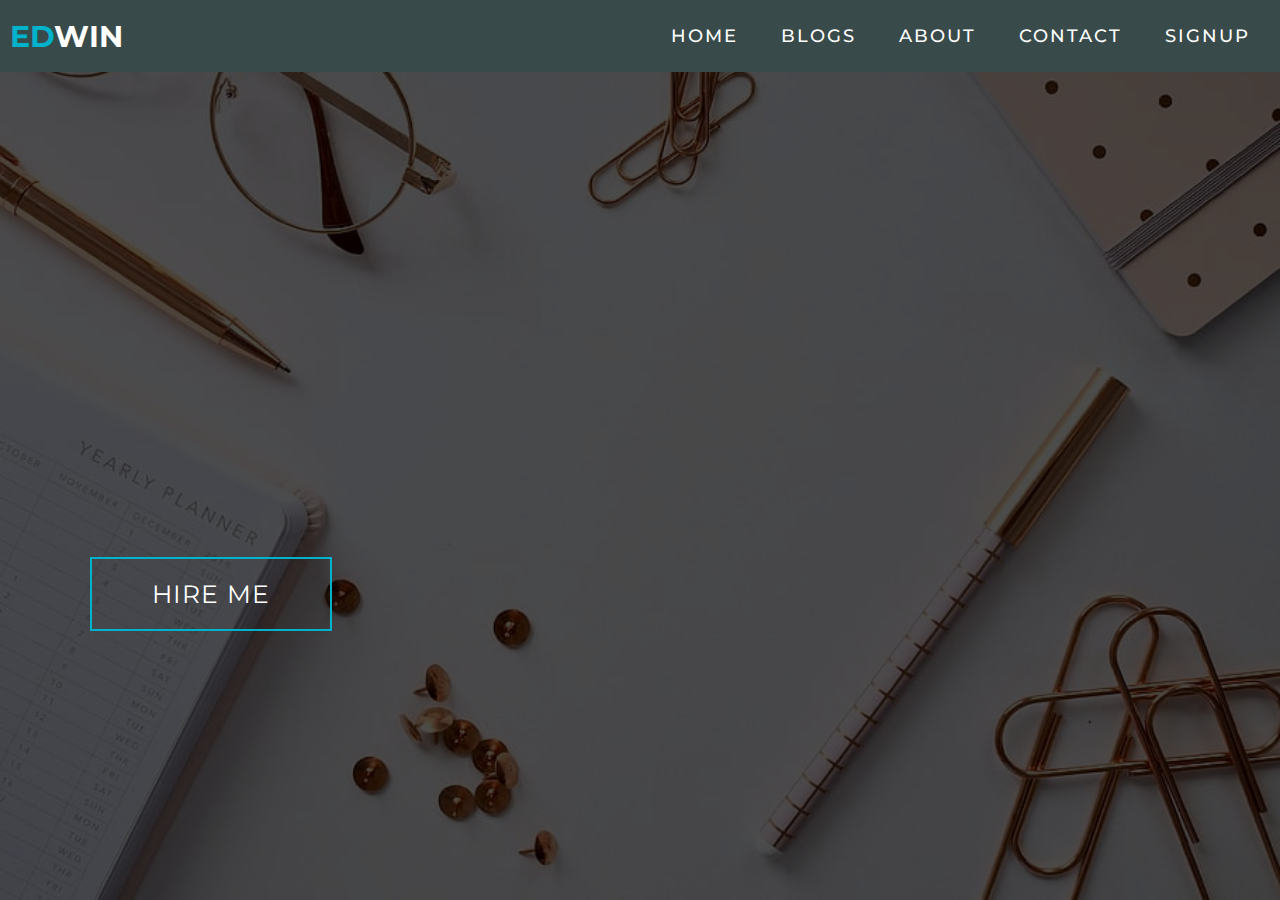
<file: index.html>
<!DOCTYPE html>
<html lang="en">

<head>
  <meta charset="UTF-8">
  <meta name="viewport" content="width=device-width, initial-scale=1.0">
  <link rel="stylesheet" href="./css/style.css">
  <!-- Swiper CSS -->
  <link rel="stylesheet" href="./css/swiper-bundle.min.css">
  <title>My Website</title>
</head>

<body>
  <!-- Header -->
  <section id="header">
    <div class="header container">
      <div class="nav-bar">
        <div class="brand">
          <a href="#hero">
            <h1><span>Ed</span>Win</h1>
          </a>
        </div>
        <div class="nav-list">
          <div class="hamburger">
            <div class="bar"></div>
          </div>
          <ul>
            <li><a href="#" data-after="Home">Home</a></li>
            <li><a href="./html/blog.html" data-after="blogs">Blogs</a></li>
            <li><a href="./html/about.html" data-after="About">About</a></li>
            <li><a href="./html/contact.html" data-after="Contact">Contact</a></li>
            <li><a href="./html/Signup.html" data-after="SignUp">Signup</a></li>
          </ul>
        </div>
      </div>
    </div>
  </section>
  <!-- End Header -->


  <!-- Hero Section  -->
  <section id="hero">
    <div class="hero container">
      <div>
        <h1>Hello, <span></span></h1>
        <h1>My Name is <span></span></h1>
        <h1>Edwin <span></span></h1>
        <a href="/html/contact.html" type="button" class="cta">Hire Me</a>
      </div>
    </div>
  </section>
  <!-- End Hero Section  -->
  <script src="./js/app.js"></script>
  
</body>
<!-- Swiper JS -->
<script src="./js/swiper-bundle.min.js"></script>
<script src="./js/contact-validation.js"></script>
</html>
</file>
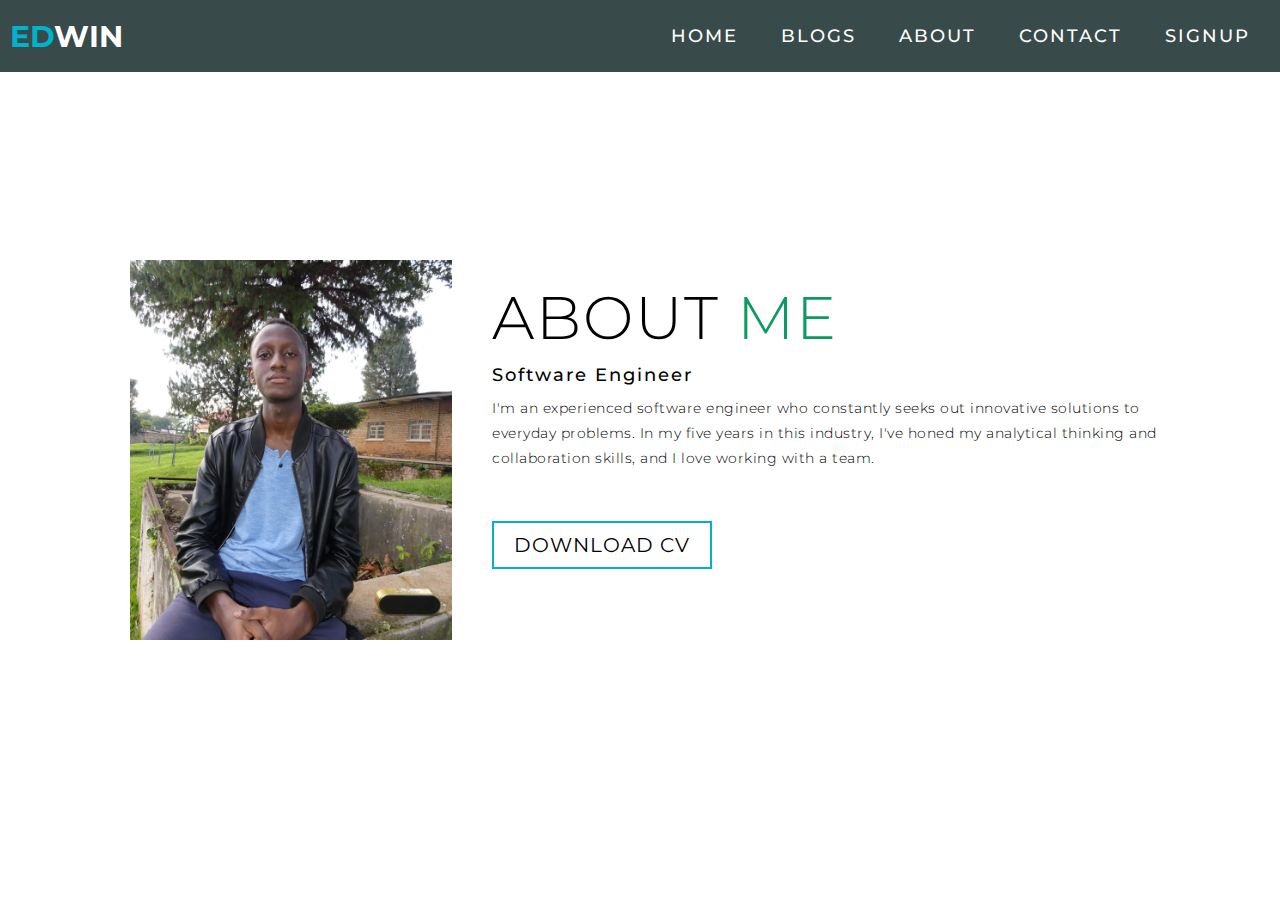
<file: html/about.html>
<!DOCTYPE html>
<html lang="en">
<head>
    <meta charset="UTF-8">
    <meta http-equiv="X-UA-Compatible" content="IE=edge">
    <meta name="viewport" content="width=device-width, initial-scale=1.0">
    <link rel="stylesheet" href="../css/style.css">
    <title>Document</title>
</head>
<body>
    <section id="header">
        <div class="header container">
          <div class="nav-bar">
            <div class="brand">
              <a href="#hero">
                <h1><span>Ed</span>Win</h1>
              </a>
            </div>
            <div class="nav-list">
              <div class="hamburger">
                <div class="bar"></div>
              </div>
              <ul>
                <li><a href="../index.html" data-after="Home">Home</a></li>
                <li><a href="blog.html" data-after="blogs">Blogs</a></li>
                <li><a href="about.html" data-after="About">About</a></li>
                <li><a href="contact.html" data-after="Contact">Contact</a></li>
                <li><a href="./Signup.html" data-after="SignUp">Signup</a></li>
              </ul>
            </div>
          </div>
        </div>
      </section>
    <section id="about">
        <div class="about container">
          <div class="col-left">
            <div class="about-img">
              <img src="../img/profile.jpg" alt="img">
            </div>
          </div>
          <div class="col-right">
            <h1 class="section-title">About <span>me</span></h1>
            <h2>Software Engineer</h2>
            <p>I'm an experienced software engineer who constantly seeks 
              out innovative solutions to everyday problems. In my five
              years in this industry, I've honed my analytical thinking and 
              collaboration skills, and I love working with a team.</p>
            <a href="../mycv.pdf" class="cta">Download Cv</a>
          </div>
        </div>
      </section>
    
</body>
</html>
</file>
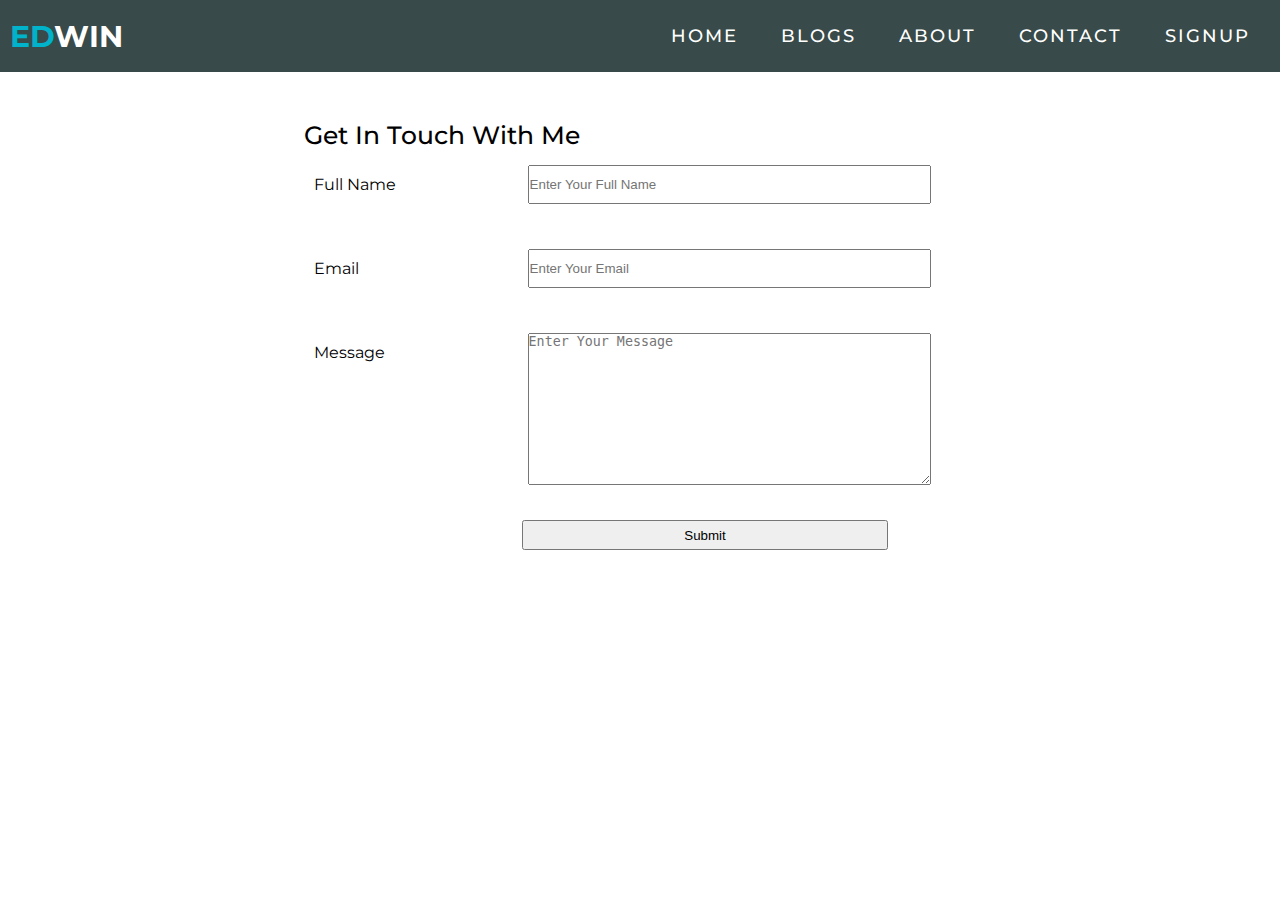
<file: html/contact.html>
<!DOCTYPE html>
<html lang="en">
<head>
    <meta charset="UTF-8">
    <meta http-equiv="X-UA-Compatible" content="IE=edge">
    <meta name="viewport" content="width=device-width, initial-scale=1.0">
    <link rel="stylesheet" href="../css/style.css">
    <title>Document</title>
</head>
<body>
    <section id="header">
        <div class="header container">
          <div class="nav-bar">
            <div class="brand">
              <a href="#hero">
                <h1><span>Ed</span>Win</h1>
              </a>
            </div>
            <div class="nav-list">
              <div class="hamburger">
                <div class="bar"></div>
              </div>
              <ul>
                <li><a href="../index.html" data-after="Home">Home</a></li>
                <li><a href="blog.html" data-after="blogs">Blogs</a></li>
                <li><a href="#about" data-after="About">About</a></li>
                <li><a href="contact.html" data-after="Contact">Contact</a></li>
                <li><a href="./Signup.html" data-after="SignUp">Signup</a></li>
              </ul>
            </div>
          </div>
        </div>
      </section>
    <section id="contact" class="contact">
        <div class="contact-items">  
            <div class="contact-info"><h1>Get In Touch With Me</h1>  
            
              <div class="contact-form">
                <div id="contact-form">
                  <div class="form-control">
                    <label for="name">Full Name</label>
                    <input type="text" id="name" name="sender-name" placeholder="Enter Your Full Name" class="input-field " />
                  </div>
                  <div class="name_error"> </div>
                  <div class="form-control">
                    <label for="email">Email</label>
                    <input type="email" id="email" name="sender-email" placeholder="Enter Your Email" class="input-field "/>
                  </div>
                  <div class="email_error"> </div>
                  <div class="form-control">
                    <label for="message">Message</label>
                    <textarea id="message" cols="70" rows="10" placeholder="Enter Your Message" name="message" class="input-field"></textarea>
                  </div>
                  <div class="message_error"> </div>
                  <div class="submit-button"><input type="submit" value="Submit" id="submit-btn" class="submit-btn"/></div>
                </div>
              </div>
          </div>
  
          </div>
  
        </div>
      </div>
      </section>
      <script src="../js/contact-validation.js"></script>
      <script src="../js/sweetalert.js"></script>
</body>
</html>
</file>
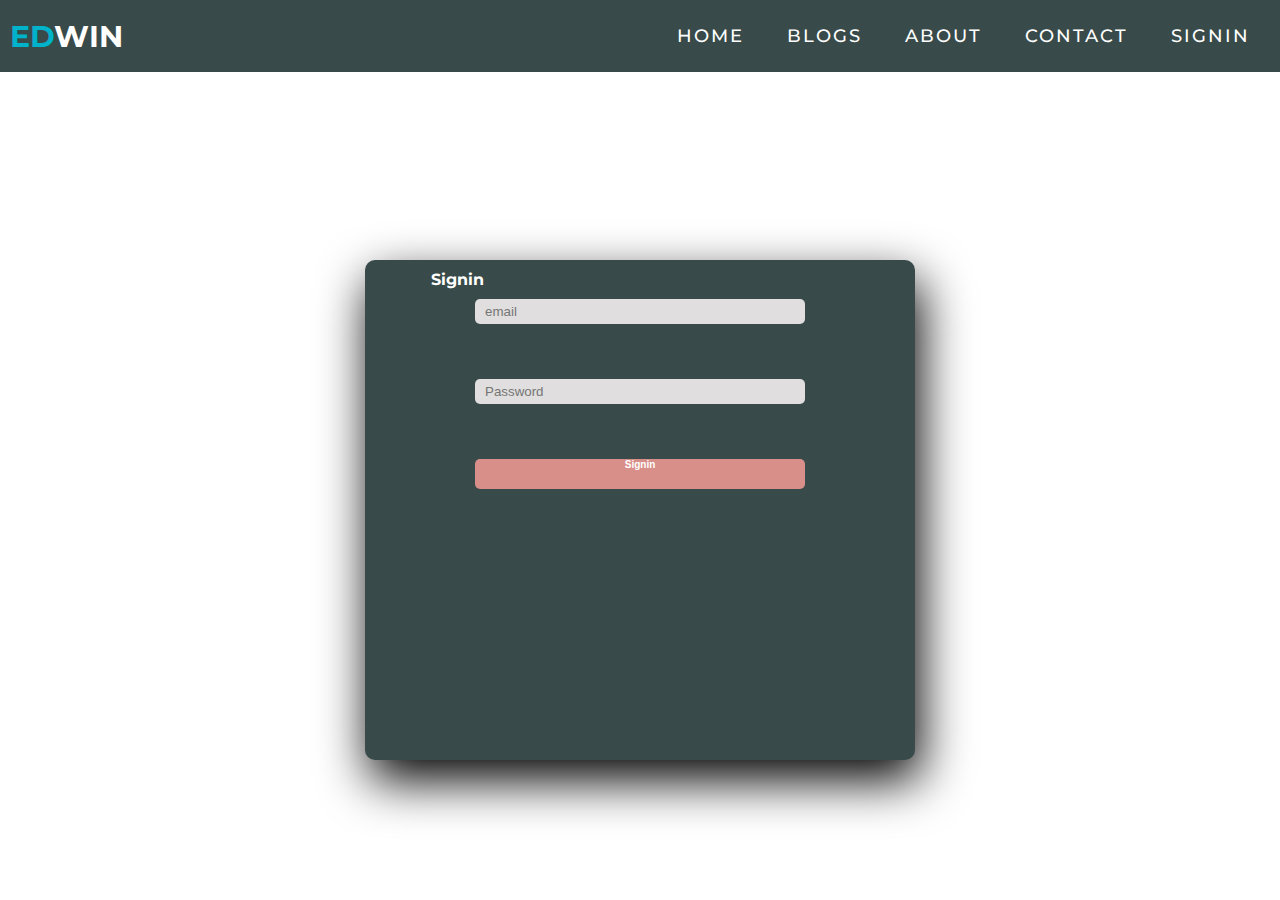
<file: html/signin.html>
<!DOCTYPE html>
<head>
    <title>SIGNIN</title>
    <meta charset="UTF-8">
    <meta http-equiv="X-UA-Compatible" content="IE=edge">
    <meta name="viewport" content="width=device-width, initial-scale=1.0">
    <link rel="stylesheet" href="./../css/signin/styles.css">
    <link rel="stylesheet" href="../css/style.css">
</head>
<body>
    <section id="header">
        <div class="header container">
          <div class="nav-bar">
            <div class="brand">
              <a href="#hero">
                <h1><span>Ed</span>Win</h1>
              </a>
            </div>
            <div class="nav-list">
              <div class="hamburger">
                <div class="bar"></div>
              </div>
              <ul>
                <li><a href="../index.html" data-after="Home">Home</a></li>
                <li><a href="./blog.html" data-after="blogs">Blogs</a></li>
                <li><a href="./about.html" data-after="About">About</a></li>
                <li><a href="./contact.html" data-after="Contact">Contact</a></li>
                <li><a href="./signin.html" data-after="SignUp">Signin</a></li>
              </ul>
            </div>
          </div>
        </div>
      </section>
    <div class="main">  	
	
            <form  id="form_login" method="post" name="form">
                <label>Signin</label>
                <input type="text" id="input_email" name="email" placeholder="email" class="username" >
                <div class="email_error"></div>
                <input type="password" id="input_password" name="password" placeholder="Password" class="pass password" >
                <div class="password_error"></div>
                <div class="form_error"></div>
                <button type="submit" class="button">Signin</button>    
            </form>
    
    </div>
    <script src="./../js/sign-in-validation.js"></script>
    <script src="./../js/sweetalert.js"></script>
</body>
</html>
</file>
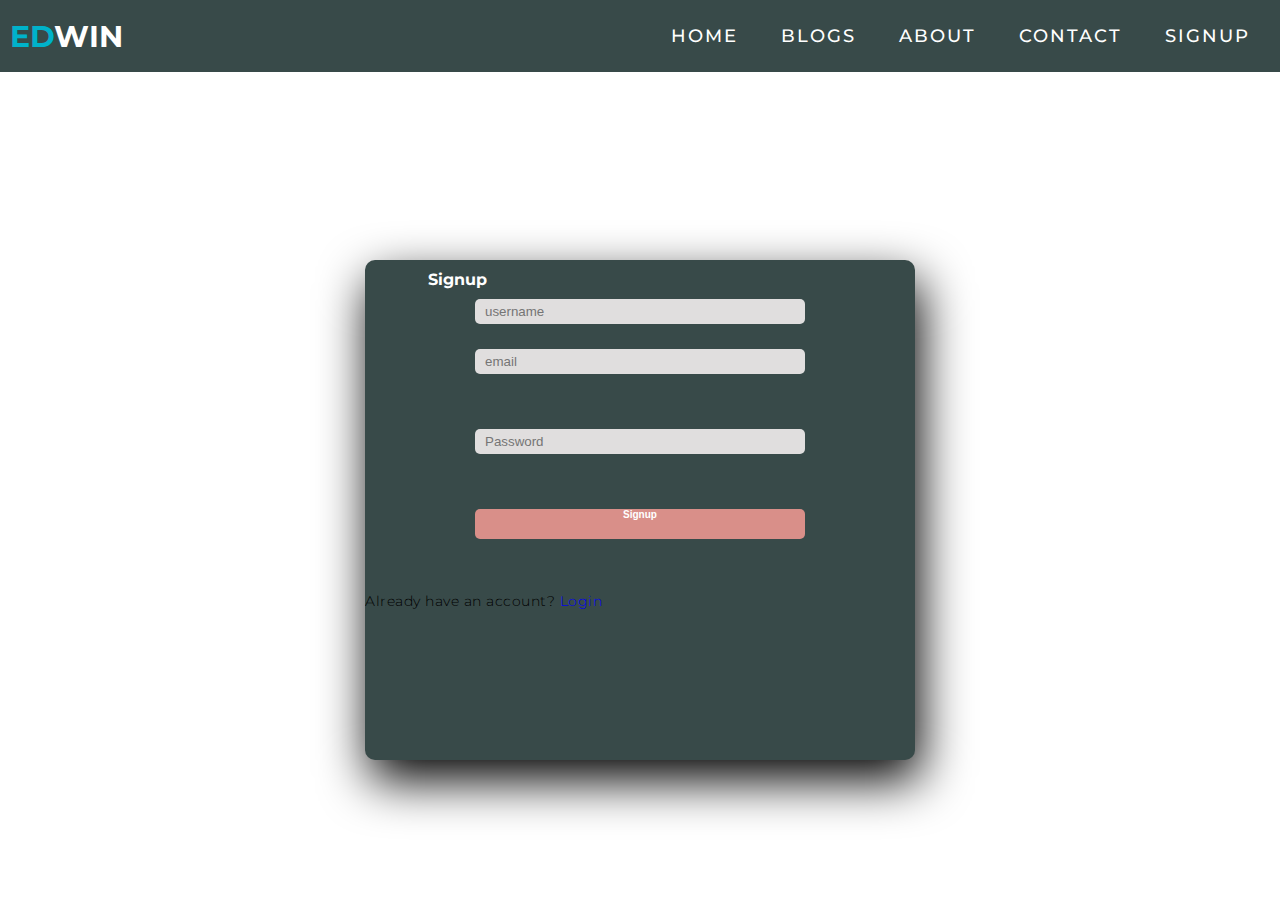
<file: html/Signup.html>
<!DOCTYPE html>
<head>
    <title>SignUp</title>
    <meta charset="UTF-8">
    <meta http-equiv="X-UA-Compatible" content="IE=edge">
    <meta name="viewport" content="width=device-width, initial-scale=1.0">
    <link rel="stylesheet" href="./../css/signin/styles.css">
    <link rel="stylesheet" href="../css/style.css">
</head>
<body>
    <section id="header">
        <div class="header container">
          <div class="nav-bar">
            <div class="brand">
              <a href="#hero">
                <h1><span>Ed</span>Win</h1>
              </a>
            </div>
            <div class="nav-list">
              <div class="hamburger">
                <div class="bar"></div>
              </div>
              <ul>
                <li><a href="../index.html" data-after="Home">Home</a></li>
                <li><a href="./blog.html" data-after="blogs">Blogs</a></li>
                <li><a href="./about.html" data-after="About">About</a></li>
                <li><a href="./contact.html" data-after="Contact">Contact</a></li>
                <li><a href="./Signup.html" data-after="SignUp">Signup</a></li>
              </ul>
            </div>
          </div>
        </div>
      </section>
    <div class="main">  	
	
            <form  id="form_login" method="post" name="form">
                <label>Signup</label>
                <input type="text" id="input_email" name="username" placeholder="username" class="username" >
                <div class="email_error"></div>
                <input type="text" id="input_email" name="email" placeholder="email" class="username" >
                <div class="email_error"></div>
                <input type="password" id="input_password" name="password" placeholder="Password" class="pass password" >
                <div class="password_error"></div>
                <div class="form_error"></div>
                <button type="submit" class="button">Signup</button>
                <p>Already have an account? <a href="./signin.html">Login</a></p>  
            </form>
    
    </div>
    <script src="./../js/signup.js"></script>
    <script src="./../js/sweetalert.js"></script>
</body>
</html>
</file>
<file: css/style.css>
@import 'https://fonts.googleapis.com/css?family=Montserrat:300, 400, 700&display=swap';
* {
	padding: 0;
	margin: 0;
	box-sizing: border-box;
    outline: none;
    text-decoration: none;
    transition: all .2s linear;
}
html {
	/* font-size: 16px; */
	font-family: 'Montserrat', sans-serif;
	scroll-behavior: smooth;
	font-size: 62.5%;
    overflow-x: hidden;
}
a {
	text-decoration: none;
}
.container {
	min-height: 100vh;
	width: 100%;
	display: flex;
	align-items: center;
	justify-content: center;

}
img {
	height: 100%;
	width: 100%;
	object-fit: cover;
}

p {
	color: black;
	font-size: 1.4rem;
	margin-top: 5px;
	line-height: 2.5rem;
	font-weight: 300;
	letter-spacing: 0.05rem;
}
.section-title {
	font-size: 4rem;
	font-weight: 300;
	color: black;
	margin-bottom: 10px;
	text-transform: uppercase;
	letter-spacing: 0.2rem;
	text-align: center;
}
.section-title span {
	color: #0a9c5f;
}

.cta {
	display: inline-block;
	padding: 10px 30px;
	color: white;
	background-color: transparent;
	border: 2px solid #00B2CA;
	font-size: 2rem;
	text-transform: uppercase;
	letter-spacing: 0.1rem;
	margin-top: 30px;
	transition: 0.3s ease;
	transition-property: background-color, color;
}
.cta:hover {
	color: white;
	background-color: #00B2CA;
}
.brand h1 {
	font-size: 3rem;
	text-transform: uppercase;
	color: white;
}
.brand h1 span {
	color: #00B2CA;
}

/* Header section */
#header {
	position: fixed;
	z-index: 1000;
	left: 0;
	top: 0;
	width: 100vw;
	height: auto;
}
#header .header {
	min-height: 8vh;
	background-color: #384A49;
	transition: 0.3s ease background-color;
}
#header .nav-bar {
	display: flex;
	align-items: center;
	justify-content: space-between;
	width: 100%;
	height: 100%;
	max-width: 1300px;
	padding: 0 10px;
}
#header .nav-list ul {
	list-style: none;
	position: absolute;
	background-color: #384A49;
	width: 100vw;
	height: 100vh;
	left: 100%;
	top: 0;
	display: flex;
	flex-direction: column;
	justify-content: center;
	align-items: center;
	z-index: 1;
	overflow-x: hidden;
	transition: 0.5s ease left;
}
#header .nav-list ul.active {
	left: 0%;
}
#header .nav-list ul a {
	font-size: 2.5rem;
	font-weight: 500;
	letter-spacing: 0.2rem;
	text-decoration: none;
	color: white;
	text-transform: uppercase;
	padding: 20px;
	display: block;
}
#header .nav-list ul a::after {
	content: attr(data-after);
	position: absolute;
	top: 50%;
	left: 50%;
	transform: translate(-50%, -50%) scale(0);
	color: 384A49;
	font-size: 13rem;
	letter-spacing: 50px;
	z-index: -1;
	transition: 0.3s ease letter-spacing;
}
#header .nav-list ul li:hover a::after {
	transform: translate(-50%, -50%) scale(1);
	letter-spacing: initial;
}
#header .nav-list ul li:hover a {
	color: #00B2CA;
}
#header .hamburger {
	height: 60px;
	width: 60px;
	display: inline-block;
	border: 3px solid white;
	border-radius: 50%;
	position: relative;
	display: flex;
	align-items: center;
	justify-content: center;
	z-index: 100;
	cursor: pointer;
	transform: scale(0.8);
	margin-right: 20px;
}
#header .hamburger:after {
	position: absolute;
	content: '';
	height: 100%;
	width: 100%;
	border-radius: 50%;
	border: 3px solid white;
	animation: hamburger_puls 1s ease infinite;
}
#header .hamburger .bar {
	height: 2px;
	width: 30px;
	position: relative;
	background-color: white;
	z-index: -1;
}
#header .hamburger .bar::after,
#header .hamburger .bar::before {
	content: '';
	position: absolute;
	height: 100%;
	width: 100%;
	left: 0;
	background-color: white;
	transition: 0.3s ease;
	transition-property: top, bottom;
}
#header .hamburger .bar::after {
	top: 8px;
}
#header .hamburger .bar::before {
	bottom: 8px;
}
#header .hamburger.active .bar::before {
	bottom: 0;
}
#header .hamburger.active .bar::after {
	top: 0;
}
/* End Header section */

/* Hero Section */
#hero {
	background-image: url(./../img/background.jpg);
	background-size: cover;
	background-position: top center;
	position: relative;
	z-index: 1;
}
#hero::after {
	content: '';
	position: absolute;
	left: 0;
	top: 0;
	height: 100%;
	width: 100%;
	background-color: black;
	opacity: 0.7;
	z-index: -1;
}
#hero .hero {
	max-width: 1200px;
	margin: 0 auto;
	padding: 0 50px;
	justify-content: flex-start;
}
#hero h1 {
	display: block;
	width: fit-content;
	font-size: 4rem;
	position: relative;
	color: transparent;
	animation: text_reveal 0.5s ease forwards;
	animation-delay: 1s;
}
#hero h1:nth-child(1) {
	animation-delay: 1s;
}
#hero h1:nth-child(2) {
	animation-delay: 2s;
}
#hero h1:nth-child(3) {
	animation: text_reveal_name 0.5s ease forwards;
	animation-delay: 3s;
}
#hero h1 span {
	position: absolute;
	top: 0;
	left: 0;
	height: 100%;
	width: 0;
	background-color: '##00B2CA';
	animation: text_reveal_box 1s ease;
	animation-delay: 0.5s;
}
#hero h1:nth-child(1) span {
	animation-delay: 0.5s;
}
#hero h1:nth-child(2) span {
	animation-delay: 1.5s;
}
#hero h1:nth-child(3) span {
	animation-delay: 2.5s;
}

/* End Hero Section */

/* Services Section */
#services .services {
	flex-direction: column;
	text-align: center;
	max-width: 1500px;
	margin: 0 auto;
	padding: 00px 0;
}
#services .service-top {
	max-width: 500px;
	margin: 0 auto;
}
#services .service-bottom {
	display: flex;
	align-items: center;
	justify-content: center;
	flex-wrap: wrap;
	margin-top: 50px;
}
#services .service-item {
	flex-basis: 80%;
	display: flex;
	align-items: flex-start;
	justify-content: center;
	flex-direction: column;
	padding: 30px;
	border-radius: 10px;
	background-image: url(/img/img-1.png);
	background-size: cover;
	margin: 10px 5%;
	position: relative;
	z-index: 1;
	overflow: hidden;
}
#services .service-item::after {
	content: '';
	position: absolute;
	left: 0;
	top: 0;
	height: 100%;
	width: 100%;
	background-image: linear-gradient(60deg, #29323c 0%, #485563 100%);
	opacity: 0.9;
	z-index: -1;
}
#services .service-bottom .icon {
	height: 80px;
	width: 80px;
	margin-bottom: 20px;
}
#services .service-item h2 {
	font-size: 2rem;
	color: white;
	margin-bottom: 10px;
	text-transform: uppercase;
}
#services .service-item p {
	color: white;
	text-align: left;
}
/* End Services Section */

/* Services Section */
#blogs .services {
	flex-direction: column;
	text-align: center;
	max-width: 1500px;
	margin: 0 auto;
	padding: 00px 0;
}
#blogs .service-top {
	max-width: 500px;
	margin: 0 auto;
}
#blogs .service-bottom {
	display: flex;
	align-items: center;
	justify-content: center;
	flex-wrap: wrap;
	margin-top: 50px;
}
#blogs .service-item {
	flex-basis: 80%;
	display: flex;
	align-items: flex-start;
	justify-content: center;
	flex-direction: column;
	padding: 30px;
	border-radius: 10px;
	background-image: url(/img/img-1.png);
	background-size: cover;
	margin: 10px 5%;
	position: relative;
	z-index: 1;
	overflow: hidden;
}
#blogs .service-item::after {
	content: '';
	position: absolute;
	left: 0;
	top: 0;
	height: 100%;
	width: 100%;
	background-image: linear-gradient(60deg, #29323c 0%, #485563 100%);
	opacity: 0.9;
	z-index: -1;
}
#blogs .service-bottom .icon {
	height: 80px;
	width: 80px;
	margin-bottom: 20px;
}
#blogs .service-item h2 {
	font-size: 2rem;
	color: white;
	margin-bottom: 10px;
	text-transform: uppercase;
}
#blogs .service-item p {
	color: white;
	text-align: left;
}
/* End Blog Section */

/* Projects section */
#projects .projects {
	flex-direction: column;
	max-width: 1200px;
	margin: 0 auto;
	padding: 100px 0;
}
#projects .projects-header h1 {
	margin-bottom: 50px;
}
#projects .all-projects {
	display: flex;
	align-items: center;
	justify-content: center;
	flex-direction: column;
}
#projects .project-item {
	display: flex;
	align-items: center;
	justify-content: center;
	flex-direction: column;
	width: 80%;
	margin: 20px auto;
	overflow: hidden;
	border-radius: 10px;
}
#projects .project-info {
	padding: 30px;
	flex-basis: 50%;
	height: 100%;
	display: flex;
	align-items: flex-start;
	justify-content: center;
	flex-direction: column;
	background-image: linear-gradient(60deg, #29323c 0%, #485563 100%);
	color: white;
}
#projects .project-info h1 {
	font-size: 4rem;
	font-weight: 500;
}
#projects .project-info h2 {
	font-size: 1.8rem;
	font-weight: 500;
	margin-top: 10px;
}
#projects .project-info p {
	color: white;
}
#projects .project-img {
	flex-basis: 50%;
	height: 300px;
	overflow: hidden;
	position: relative;
}
#projects .project-img:after {
	content: '';
	position: absolute;
	left: 0;
	top: 0;
	height: 100%;
	width: 100%;
	background-image: linear-gradient(60deg, #29323c 0%, #485563 100%);
	opacity: 0.7;
}
#projects .project-img img {
	transition: 0.3s ease transform;
}
#projects .project-item:hover .project-img img {
	transform: scale(1.1);
}
/* End Projects section */

/* About Section */
#about .about {
	flex-direction: column-reverse;
	text-align: center;
	max-width: 1200px;
	margin: 0 auto;
	padding: 100px 20px;
}
#about .col-left {
	width: 250px;
	height: 360px;
}
#about .col-right {
	width: 100%;
}
#about .col-right h2 {
	font-size: 1.8rem;
	font-weight: 500;
	letter-spacing: 0.2rem;
	margin-bottom: 10px;
}
#about .col-right p {
	margin-bottom: 20px;
}
#about .col-right .cta {
	color: black;
	margin-bottom: 50px;
	padding: 10px 20px;
	font-size: 2rem;
}
#about .col-left .about-img {
	height: 100%;
	width: 100%;
	position: relative;
	border: 10px solid white;
}
/* End About Section */

/* contact Section */
#contact .contact {
	flex-direction: column;
	max-width: 1200px;
	margin: 0 auto;
	width: 90%;
}
#contact .contact-items {
	/* max-width: 400px; */
	width: 100%;
}
#contact .contact-item {
	width: 80%;
	padding: 20px;
	text-align: center;
	border-radius: 10px;
	padding: 30px;
	margin: 30px;
	display: flex;
	justify-content: center;
	align-items: center;
	flex-direction: column;
	box-shadow: 0px 0px 18px 0 #0000002c;
	transition: 0.3s ease box-shadow;
}
#contact .contact-item:hover {
	box-shadow: 0px 0px 5px 0 #0000002c;
}
#contact .icon {
	width: 70px;
	margin: 0 auto;
	margin-bottom: 10px;
}
#contact .contact-info h1 {
	font-size: 2.5rem;
	font-weight: 500;
	margin-bottom: 5px;
}
#contact .contact-info h2 {
	font-size: 1.3rem;
	line-height: 2rem;
	font-weight: 500;
}
label{
	margin: 10px;
	font-size: 16px;
	width: 30%;
}
input{
	width: 60%;
}
textarea{
	width: 60%;
}
.contact-form{
	display: flex;
}
.form-control{
	display: flex;
	padding: 10px 0;
	gap: 2px;
	width:100%
}
.contact-info{
	padding-top: 80px;
}
#submit-btn {
	display: flex;
	justify-content:center ;
	background-color: '##00B2CA';
	justify-content: center;
	width: 70%;
	border: .5px solid '##00B2CA';
	height: 30px;
	transition: width 0.4s ease-in-out;
	}
.submit-button{
	display: flex;
	justify-content: center;
	margin: 10px;
	padding-left: 130px;
}

input.invalid{
	border: 1px solid red;
}
error-hint{
	color: red;
}
.hidden{
	display: none;
}
.email_error, .name_error, .message_error, .comment_error{
	display: flex;
	margin-left: 222px;
	/* justify-content: center; */
	color: #c62828;
	margin-top: 5px;
	margin-bottom: 20px;
}

/*End contact Section */

/* Footer */
#footer {
	background-image: linear-gradient(60deg, #29323c 0%, #485563 100%);
}
#footer .footer {
	min-height: 200px;
	flex-direction: column;
	padding-top: 50px;
	padding-bottom: 10px;
}
#footer h2 {
	color: white;
	font-weight: 500;
	font-size: 1.8rem;
	letter-spacing: 0.1rem;
	margin-top: 10px;
	margin-bottom: 10px;
}
#footer .social-icon {
	display: flex;
	margin-bottom: 30px;
}
#footer .social-item {
	height: 50px;
	width: 50px;
	margin: 0 5px;
}
#footer .social-item img {
	filter: grayscale(1);
	transition: 0.3s ease filter;
}
#footer .social-item:hover img {
	filter: grayscale(0);
}
#footer p {
	color: white;
	font-size: 1.3rem;
}
/* End Footer */

/* SignUp */

.sign-up{
	display: flex;
	flex-direction:column;
}

/* End of SignUp */

/* Blog */


.blog{
    padding: 5rem 10%;
	position: absolute;
	left: 0;
	right: 0;
}
.box{
	display:flex;
	flex-flow: column;
	flex-direction: column;
	flex-wrap: wrap;
}

.heading{
    text-align: center;
    margin-bottom: 3rem;
	margin-top: 3rem;
    font-size: 3.5rem;
    text-transform: capitalize;
    color: #444;
}

.blog .box-container{
	display: flex;
	justify-content: space-between;
	width:fit-content;
	gap: 2rem;  
	flex:1 1 0;
	/* flex-direction: column; */
	flex-wrap: wrap;
}

.blog .box-container .box:hover .image img{
    transform: scale(1.1);
}

.blog .box-container .box.shadow{
    box-shadow: 0px 18px 39.1px 6.9px rgba(224, 241, 255, 0.34) !important;
}


.blog .box-container .box .image{
    width: 45em ;
	height: 25rem;
	align-items: center;
    overflow: hidden;
    /* position: relative; */
}

.blog .box-container .box .image img{
    /* height: 100%;
    width: 100%; */
     
}

.blog .box-container .box .image h3{
    background-color: #fff;
	
    color: #444;
    position: absolute;
    top: 2rem;
    left: 1rem;
    padding: .5rem 1.5rem;
    font-size: 1.5rem;
    border-radius: 15px;
}

.blog .box-container .box .image h3 i{
    color: red;
}

.btn i:hover{
    cursor: pointer;
}

.blog .box-container .box .content{
	width: 45em ;
	/* height: 25rem; */
    padding: 2rem;
    background-color: #fff;
}

.blog .box-container .box .content h3{
    font-size: 2rem;
}

.blog .box-container .box .content p{
    font-size: 1.5rem;
	width: 100%;
    padding: 1rem 0;
    line-height: 2;
    color: #777;
}

.btn{
    display: inline-block;
    margin-top: 1rem;
    padding: 0.8rem 2rem;
	align-items: center;
    font-size: 1.2rem;
    border: 0.1rem solid '##00B2CA';
    background: '#ffeeff';
    color: '##00B2CA';
    cursor: pointer;
    text-transform: capitalize;
}

.btn:hover{
    background: #00B2CA;
    color: #ffeeff;
}

.view{
	display: flex;
	flex-flow: column;
	gap: 2em;
	width: fit-content;

}
.back{
	margin: 2rem;
}
.btns{
    background: transparent;
    border: none;
	margin: 0;
	padding-left: 10px;
	font-size: 16px;
    outline: none;
    color: grey;
}

.center_display{
    display: flex;
    flex-direction: column;
    justify-content: center;
    align-items: center;
}

.form_info input{
    border: none;
    background: transparent;
    width: 90%;
    border-bottom: 1px solid #ccc;
    font-size: 18px;
    margin-bottom: 10px;
    outline: none;
}

 .form_info input::placeholder{
    color: #ddd;
} 
.c-btn{
	margin-left: 45%;
	margin-top:10px;
	width: 80px;
	height: 30px;
	border: none;
	background-color: #00B2CA;
}

/* End of Blog */

/* comment on blog */

.containerc{
	width: min(90%,1140px);
	margin: 5em auto;
	right: 0;
	left: 0;
}
.comment-container{
	position: relative;
}
 #like-btn .btns{
	color: #00B2CA;
}
.comment-container::before{
	content: "";
	background-color: #00B2CA;
	position:absolute;
	min-height: 100%;
	width: 1px;
	left: -10px;
} 
.comment-container::not(:first-child){
	margin-left: 2rem;
	margin-top: 1rem;
}
 .comment-card{
	padding: 20px;
	background-color: #fff;
	display: grid;
	grid-template-columns: 10% 70% 20%;
	border: 1px solid rgba(0,0,0,0.3);
	border-radius: .5rem;
	min-width: 100%;
	box-shadow: 0 0 50px rgba(0,0,0,0.1);
}
.comment-card .pic{
	background-color: #d98f98;
	border-radius: 50%;
	margin:10%;
	font-size: 25px;
	color: white;
	text-transform: uppercase;
}
.comment-info{
	display: flex;
	flex-direction: column;
	justify-content: center;
}
.comment-info .user{
	color: #aaa;
	font-size:small;
}
.comment-card small, .comment-card p{
margin-bottom: 1rem;
}

.comment-footer{
	display: flex;
	font-size: .85rem;
	opacity: .6;
	gap:30px;
	justify-content: flex-end;
	align-items: center;
}
.comment-footer .heart-icon-comment{
	font-size: 20px;
	
	color: #eee;
}

/* with js */
.heart-icon-comment .fas-positive {
	color: red;
}
.comment-footer button{
	border: none;
	background: transparent;
	color: #aaa;
	text-transform: uppercase;
	cursor: pointer;
}



/* End of comments */

/* Admin Panel */

/* End of  Admin Panel */



/* Keyframes */
@keyframes hamburger_puls {
	0% {
		opacity: 1;
		transform: scale(1);
	}
	100% {
		opacity: 0;
		transform: scale(1.4);
	}
}
@keyframes text_reveal_box {
	50% {
		width: 100%;
		left: 0;
	}
	100% {
		width: 0;
		left: 100%;
	}
}
@keyframes text_reveal {
	100% {
		color: white;
	}
}
@keyframes text_reveal_name {
	100% {
		color: #00B2CA;
		font-weight: 500;
	}
}
/* End Keyframes */

/* Media Query For Tablet */
@media only screen and (min-width: 768px) {
	.cta {
		font-size: 2.5rem;
		padding: 20px 60px;
	}
	h1.section-title {
		font-size: 6rem;
	}

	/* Hero */
	#hero h1 {
		font-size: 7rem;
	}
	/* End Hero */

	/* Services Section */
	#services .service-bottom .service-item {
		flex-basis: 45%;
		margin: 2.5%;
	}
	/* End Services Section */

	/* Project */
	#projects .project-item {
		flex-direction: row;
	}
	#projects .project-item:nth-child(even) {
		flex-direction: row-reverse;
	}
	#projects .project-item {
		height: 400px;
		margin: 0;
		width: 100%;
		border-radius: 0;
	}
	#projects .all-projects .project-info {
		height: 100%;
	}
	#projects .all-projects .project-img {
		height: 100%;
	}
	/* End Project */

	/* About */
	#about .about {
		flex-direction: row;
	}
	#about .col-left {
		width: 600px;
		height: 400px;
		padding-left: 60px;
	}
	#about .about .col-left .about-img::after {
		left: -45px;
		top: 34px;
		height: 98%;
		width: 98%;
		border: 10px solid #00B2CA;
	}
	#about .col-right {
		text-align: left;
		padding: 30px;
	}
	#about .col-right h1 {
		text-align: left;
	}
	/* End About */

	/* contact  */
	#contact .contact {
		flex-direction: column;
		padding: 100px 0;
		align-items: center;
		justify-content: center;
		min-width: 20vh;
	}
	#contact .contact-items {
		width: 100%;
		display: flex;
		flex-direction: row;
		justify-content: space-evenly;
		margin: 0;
		padding: 40px;
	}
	#contact .contact-item {
		width: 30%;
		margin: 0;
		flex-direction: row;
	}
	#contact .contact-item .icon {
		height: 100px;
		width: 100px;
	}
	#contact .contact-item .icon img {
		object-fit: contain;
	}
	#contact .contact-item .contact-info {
		width: 100%;
		text-align: left;
		padding-left: 20px;
	}
	/* End contact  */
}
/* End Media Query For Tablet */

/* Media Query For Desktop */
@media only screen and (min-width: 1200px) {
	/* header */
	#header .hamburger {
		display: none;
	}
	#header .nav-list ul {
		position: initial;
		display: block;
		height: auto;
		width: fit-content;
		background-color: transparent;
	}
	#header .nav-list ul li {
		display: inline-block;
	}
	#header .nav-list ul li a {
		font-size: 1.8rem;
	}
	#header .nav-list ul a:after {
		display: none;
	}
	/* End header */

	#services .service-bottom .service-item {
		flex-basis: 22%;
		margin: 1.5%;
	}
	#blogs .service-bottom .service-item {
		flex-basis: 22%;
		margin: 1.5%;
	}
	/* .view{
		flex-basis: 22%;
		margin: 1.5% ;
	} */
}
/* End  Media Query For Desktop */
</file>
<file: css/signin/styles.css>
body{
	margin: 0;
	padding: 0;
	display: flex;
	justify-content: center;
	align-items: center;
	min-height: 100vh;
	font-family: 'Montserrat', sans-serif;
	
}
a{
	text-decoration: none;
	text-align: center;
	padding-top: 10px;
}
.main{
	width: 550px;
	height: 500px;
	background: #384A49;
	overflow: hidden;	
	border-radius: 10px;
	box-shadow: 5px 20px 50px #000;
	margin-top: 120px;
}

label{
	color: #fff;
	font-size: 2.3em;
	justify-content: center;
	display: flex;
	margin: 60px;
	font-weight: bold;
	cursor: pointer;
	transition: .5s ease-in-out;
}
input{
	width: 60%;
	height: 25px;
	background: #e0dede;
	justify-content: center;
	display: flex;
	margin:auto;
	padding: 10px;
	border: none;
	outline: none;
	border-radius: 5px;
}
.name{
	position: relative;
	margin-top: 50px;
}
.pass{
	margin-top: 50px;
}
.button{
	width: 60%;
	height: 30px;
	margin: 50px auto;
	justify-content: center;
	display: flex;
	color: #fff;
	background: #D98F89;
	font-size: 1em;
	font-weight: bold;
	outline: none;
	border: none;
	border-radius: 5px;
	transition: .2s ease-in;
	cursor: pointer;
}
button:hover{
	background: #2B2929;
}
.email_error, .password_error{
	/* justify-content: center; */
	display:flex;
	width: 200px;
	margin-left: 100px;
	color: #c62828;
	margin-top: 5px;
	margin-bottom: 20px;
	/* display: none; */
}
</file>
